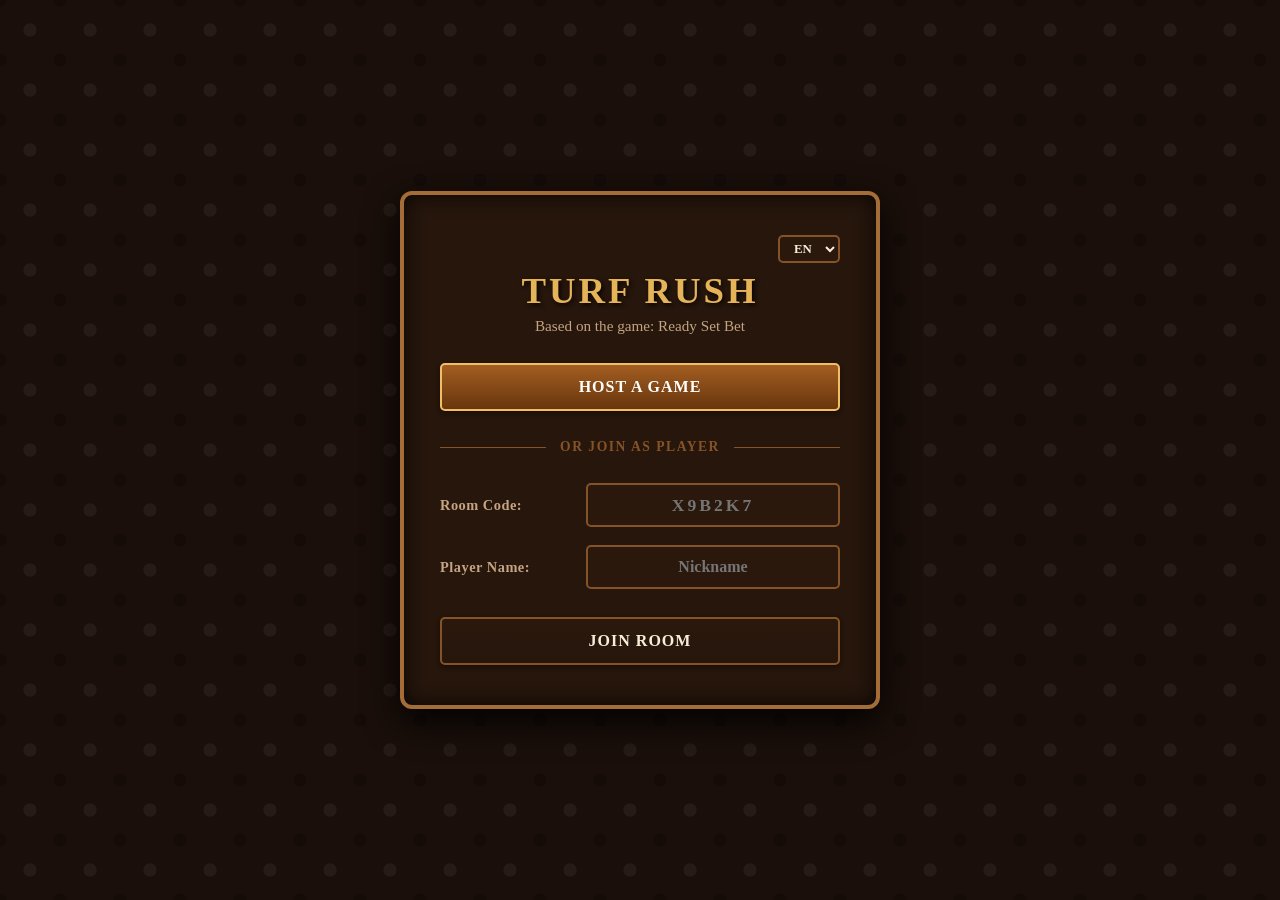
<file: index.html>
<!-- Portal view -->
<!DOCTYPE html>
<html lang="en">
    <head>
        <meta charset="UTF-8">
        <meta name="viewport" content="width=device-width, initial-scale=1.0">
        <title>Turf Rush</title>
        <link rel="stylesheet" href="assets/css/host.css">
        
        <style>
            .portal-container {
                display: flex;
                justify-content: center;
                align-items: center;
                min-height: 100vh;
                padding: 24px;
            }

            .portal-box {
                background: var(--bg-card);
                border: 4px solid var(--border-bright);
                box-shadow: inset 0 0 20px rgba(0, 0, 0, 0.8), 0 12px 35px rgba(0, 0, 0, 0.9);
                padding: 40px 36px;
                border-radius: 12px;
                width: 100%;
                max-width: 480px; /* Un poco más de ancho para acomodar label + input cómodamente */
                text-align: center;
                display: flex;
                flex-direction: column;
            }

            .portal-lang-wrapper {
                display: flex;
                justify-content: flex-end;
                margin-bottom: 8px;
            }

            .portal-box h1 {
                color: var(--accent-gold);
                font-size: 2.3rem;
                letter-spacing: 3px;
                margin-bottom: 6px;
                line-height: 1.1;
                text-shadow: 2px 2px 4px rgba(0, 0, 0, 0.8);
            }

            .portal-box p {
                color: var(--text-muted);
                font-size: 0.95rem;
                margin-bottom: 28px;
            }

            .divider {
                display: flex;
                align-items: center;
                text-align: center;
                margin: 28px 0;
                color: var(--border-main);
                font-weight: 700;
                font-size: 0.85rem;
                letter-spacing: 1.5px;
            }

            .divider::before, 
            .divider::after {
                content: '';
                flex: 1;
                border-bottom: 1px solid var(--border-main);
            }

            .divider:not(:empty)::before { 
                margin-right: 14px; 
            }

            .divider:not(:empty)::after { 
                margin-left: 14px; 
            }

            /* Alineación en una misma fila (Label a la izquierda, Input a la derecha) */
            .portal-row-group {
                display: grid;
                grid-template-columns: 130px 1fr;
                align-items: center;
                gap: 16px;
                margin-bottom: 18px;
                text-align: left;
            }

            .portal-row-group label {
                font-weight: 700;
                color: var(--text-muted);
                font-size: 0.9rem;
                letter-spacing: 0.5px;
                white-space: nowrap;
                line-height: 1;
            }

            .portal-row-group .config-input {
                height: 44px;
                font-size: 1rem;
            }

            .btn-portal-action {
                width: 100%;
                height: 48px;
                font-size: 1rem;
                font-weight: 800;
                letter-spacing: 1px;
                display: flex;
                align-items: center;
                justify-content: center;
            }
        </style>
    </head>
    
    <body class="theme-western">
        <div class="portal-container">
            <div class="portal-box">
                <div class="portal-lang-wrapper">
                    <select id="portalLang" class="config-select" style="width: auto; padding: 4px 10px; font-size: 0.8rem; height: auto;">
                        <option value="en" selected>EN</option>
                        <option value="es">ES</option>
                    </select>
                </div>

                <h1 id="portalTitle">TURF RUSH</h1>
                <p id="portalSub">Based on the game: Ready Set Bet</p>

                <button id="btnHost" class="primary btn-portal-action">
                    HOST A GAME
                </button>

                <div class="divider" id="portalDivider">OR JOIN AS PLAYER</div>

                <!-- Join form -->
                <form id="joinForm">
                    <div class="portal-row-group">
                        <label for="roomInput" id="lblRoomInput">Room Code:</label>
                        <input 
                            type="text" 
                            id="roomInput" 
                            class="config-input" 
                            placeholder="X9B2K7" 
                            maxlength="6" 
                            required 
                            style="text-align: center; text-transform: uppercase; letter-spacing: 3px; font-size: 1.1rem;"
                        >
                    </div>

                    <div class="portal-row-group" style="margin-bottom: 28px;">
                        <label for="nameInput" id="lblNameInput">Player Name:</label>
                        <input 
                            type="text" 
                            id="nameInput" 
                            class="config-input" 
                            placeholder="Nickname" 
                            maxlength="12" 
                            required
                            style="text-align: center;"
                        >
                    </div>

                    <button type="submit" id="btnJoinSubmit" class="btn-portal-action">
                        JOIN ROOM
                    </button>
                </form>
            </div>
        </div>

        <script src="lang/i18n.js"></script>
        <script src="assets/js/ui/i18n_ui.js"></script>
        <script src="assets/js/ui/portal_ui.js"></script>
    </body>
</html>
</file>
<file: assets/css/host.css>
/* ==========================================================================
   Imports & Layout
   ========================================================================== */

@import url("./theme.css");

* {
    box-sizing: border-box;
    margin: 0;
    padding: 0;
    user-select: none;
    -webkit-user-select: none;
}

html, body {
    width: 100%;
    height: 100%;
    margin: 0;
    padding: 0;
    background-color: var(--bg-main);
    background-image: radial-gradient(rgba(255, 255, 255, 0.05) 15%, transparent 16%), radial-gradient(rgba(0, 0, 0, 0.2) 15%, transparent 16%);
    background-size: 60px 60px;
    background-position: 0 0, 30px 30px;
    color: var(--text-main);
    font-family: var(--font-family);
    transition: background-color 0.3s ease, color 0.3s ease;
    display: flex;
    flex-direction: column;
    overflow: hidden;
}

/* ==========================================================================
   Forms & Controls
   ========================================================================== */

.form-group {
    display: grid;
    grid-template-columns: 140px 1fr;
    align-items: center;
    gap: 14px;
    margin-bottom: 12px;
    text-align: left;
}

.form-group label {
    font-weight: 700;
    color: var(--text-muted);
    font-size: 0.95rem;
    white-space: nowrap;
}

.config-input, .config-select {
    width: 100%;
    background: var(--bg-input);
    color: var(--text-main);
    border: 2px solid var(--border-main);
    padding: 9px 14px;
    border-radius: 5px;
    font-family: inherit;
    font-weight: 700;
    font-size: 0.95rem;
    outline: none;
    transition: border-color 0.2s ease;
}

.config-input:focus, .config-select:focus {
    border-color: var(--accent-bright);
}

/* ==========================================================================
   Fullscreen Views
   ========================================================================== */

.fullscreen-view {
    position: fixed;
    top: 0; 
    left: 0;
    width: 100vw; 
    height: 100vh;
    display: flex;
    justify-content: center;
    align-items: center;
    background-color: var(--bg-main);
    background-image: radial-gradient(rgba(255, 255, 255, 0.05) 15%, transparent 16%), radial-gradient(rgba(0, 0, 0, 0.2) 15%, transparent 16%);
    background-size: 60px 60px;
    background-position: 0 0, 30px 30px;
    z-index: 10;
    overflow: hidden;
}

.fullscreen-view.hidden {
    display: none !important;
}

/* ==========================================================================
   Buttons
   ========================================================================== */

button, .btn-primary {
    background: linear-gradient(180deg, var(--bg-input) 0%, var(--bg-card) 100%);
    color: var(--text-main);
    border: 2px solid var(--border-main);
    padding: 8px 18px;
    border-radius: 5px;
    font-weight: 700;
    font-family: inherit;
    font-size: 0.9rem;
    cursor: pointer;
    box-shadow: 0 2px 5px rgba(0, 0, 0, 0.4);
    transition: transform 0.1s ease, filter 0.1s ease, border-color 0.2s ease;
}

button.primary, .btn-primary {
    background: linear-gradient(180deg, var(--btn-primary-start) 0%, var(--btn-primary-end) 100%);
    border-color: var(--btn-border);
    color: #ffffff;
}

button:hover, .btn-primary:hover {
    filter: brightness(1.15);
}

button:active, .btn-primary:active {
    transform: translateY(2px);
}

button:disabled, .btn-primary:disabled {
    opacity: 0.45;
    cursor: not-allowed;
    filter: grayscale(1);
}

.btn-kick {
    background: #ef4444 !important;
    color: #ffffff !important;
    border: 2px solid #7f1d1d !important;
    padding: 4px 10px !important;
    font-size: 0.75rem !important;
    border-radius: 4px !important;
    cursor: pointer;
}

/* ==========================================================================
   Lobby Layout
   ========================================================================== */

.lobby-content-wrapper {
    background: var(--bg-card);
    border: 5px solid var(--border-bright);
    box-shadow: inset 0 0 30px rgba(0, 0, 0, 0.9), 0 15px 50px rgba(0, 0, 0, 0.95);
    padding: 36px 40px;
    border-radius: 12px;
    display: flex;
    flex-direction: column;
    width: 92%; 
    max-width: 1080px;
}

.lobby-content { 
    display: flex; 
    gap: 40px; 
    align-items: stretch; 
}

.lobby-config-side {
    flex: 1.25;
}

.lobby-p2p-side { 
    flex: 1; 
    background: var(--bg-panel); 
    border: 2px solid var(--border-main); 
    border-radius: 8px; 
    padding: 24px; 
    display: flex; 
    flex-direction: column; 
    align-items: center; 
    justify-content: center;
}

#qrcode { 
    background: #ffffff; 
    padding: 12px; 
    border-radius: 6px; 
    margin: 16px 0 10px 0; 
}

#qrcode img {
    display: block;
    width: 170px;
    height: 170px;
}

.players-joined-card {
    width: 100%;
    margin-top: 16px;
}

.players-list { 
    list-style: none; 
    display: flex; 
    flex-direction: column; 
    gap: 6px; 
    overflow-y: auto; 
    margin-top: 8px; 
}

.player-chip { 
    background: var(--bg-input); 
    border: 1px solid var(--border-main); 
    padding: 6px 12px; 
    border-radius: 4px; 
    display: flex; 
    align-items: center; 
    justify-content: space-between; 
    font-size: 0.95rem; 
    font-weight: 700; 
}

.color-dot {
    width: 14px;
    height: 14px;
    border-radius: 50%;
    display: inline-block;
    border: 2px solid var(--text-main);
    margin-right: 8px;
}

.btn-copy-link {
    background: var(--bg-input);
    border: 2px solid var(--border-main);
    color: var(--accent-bright);
    padding: 8px 16px;
    font-size: 0.85rem;
    border-radius: 4px;
    cursor: pointer;
    font-weight: 800;
    display: inline-flex;
    align-items: center;
    gap: 6px;
    transition: all 0.2s ease;
}

.btn-copy-link:hover {
    background: var(--bg-card);
    border-color: var(--accent-bright);
    color: #ffffff;
}

/* ==========================================================================
   Uma Musume DLC Setup
   ========================================================================== */

.uma-setup-card {
    background: var(--bg-card);
    border: 4px solid var(--border-bright);
    border-radius: 12px;
    padding: 24px 32px;
    width: 92%;
    max-width: 1050px;
    max-height: 92vh;
    display: flex;
    flex-direction: column;
    box-shadow: 0 10px 40px rgba(0, 0, 0, 0.9);
}

.uma-setup-header {
    display: flex;
    justify-content: space-between;
    align-items: center;
    border-bottom: 2px solid var(--border-main);
    padding-bottom: 14px;
    margin-bottom: 16px;
}

.btn-uma-dice-all {
    background: linear-gradient(180deg, var(--btn-primary-start) 0%, var(--btn-primary-end) 100%);
    border: 2px solid var(--btn-border);
    color: #ffffff;
    padding: 8px 18px;
    border-radius: 6px;
    font-weight: 900;
    font-size: 0.95rem;
    cursor: pointer;
    display: flex;
    align-items: center;
    gap: 6px;
}

.uma-lanes-scroll-container {
    flex: 1;
    overflow-y: auto;
    display: flex;
    flex-direction: column;
    gap: 8px;
    padding-right: 8px;
}

.uma-lane-row {
    display: grid;
    grid-template-columns: 80px 46px 1fr 44px;
    align-items: center;
    gap: 14px;
    background: var(--bg-panel);
    border: 1.5px solid var(--border-main);
    border-radius: 6px;
    padding: 6px 14px;
    transition: border-color 0.2s ease, background 0.2s ease;
}

.uma-lane-row:hover {
    border-color: var(--accent-bright);
    background: var(--bg-input);
}

.uma-lane-preview-icon {
    width: 44px;
    height: 44px;
    border-radius: 50%;
    background-size: cover;
    background-position: center;
    border: 2px solid var(--accent-bright);
    background-color: #070d14;
    box-shadow: 0 2px 6px rgba(0,0,0,0.6);
}

.uma-select-dropdown {
    background: var(--bg-input);
    color: var(--text-main);
    border: 1.5px solid var(--border-main);
    padding: 8px 12px;
    border-radius: 4px;
    font-size: 1rem;
    font-weight: 700;
    font-family: inherit;
    width: 100%;
    outline: none;
}

.btn-uma-lane-dice {
    width: 42px;
    height: 42px;
    background: linear-gradient(180deg, var(--bg-input) 0%, var(--bg-card) 100%);
    border: 1.5px solid var(--border-main);
    border-radius: 4px;
    color: #ffffff;
    font-size: 1.2rem;
    display: flex;
    align-items: center;
    justify-content: center;
    cursor: pointer;
    box-shadow: 0 2px 4px rgba(0,0,0,0.5);
}

.btn-uma-lane-dice:hover {
    filter: brightness(1.2);
}

.uma-setup-footer {
    display: flex;
    justify-content: flex-end;
    gap: 16px;
    border-top: 2px solid var(--border-main);
    padding-top: 14px;
    margin-top: 14px;
}

/* ==========================================================================
   In-Game Header & Controls
   ========================================================================== */

header {
    background: linear-gradient(180deg, var(--bg-card) 0%, var(--bg-panel) 100%);
    padding: 10px 24px;
    display: flex;
    justify-content: space-between;
    align-items: center;
    border-bottom: 3px solid var(--border-bright);
    box-shadow: 0 4px 12px rgba(0, 0, 0, 0.6);
    width: 100%;
}

.title-area h1 { 
    font-size: 1.5rem; 
    font-weight: 900; 
    letter-spacing: 2px; 
    color: var(--accent-gold); 
    text-shadow: 2px 2px 4px #000000; 
}

.controls-bar { 
    display: flex; 
    gap: 12px; 
    align-items: center; 
}

.lang-switch-btn {
    background: var(--bg-input);
    border: 2px solid var(--border-main);
    color: var(--accent-bright);
    padding: 6px 12px;
    font-size: 0.9rem;
    font-weight: 900;
    border-radius: 6px;
    cursor: pointer;
    display: inline-flex;
    align-items: center;
    gap: 6px;
    user-select: none;
    transition: all 0.2s ease;
}

.lang-switch-btn:hover {
    background: var(--bg-card);
    border-color: var(--accent-bright);
    color: #ffffff;
}

.speed-group {
    display: flex;
    background: var(--bg-panel);
    border: 2px solid var(--border-main);
    border-radius: 6px;
    overflow: hidden;
    height: 38px;
}

.speed-btn {
    background: transparent;
    color: var(--text-muted);
    border: none;
    border-right: 1px solid var(--border-main);
    padding: 0 14px;
    font-weight: 800;
    cursor: pointer;
    transition: all 0.2s ease;
}

.speed-btn:last-child {
    border-right: none;
}

.speed-btn:hover {
    background: var(--bg-input);
    color: #ffffff;
}

.speed-btn.active {
    background: var(--accent-bright);
    color: #000000;
    box-shadow: inset 0 0 10px rgba(0,0,0,0.4);
}

.speed-btn-icon {
    font-size: 1.15rem;
    line-height: 1;
}

/* ==========================================================================
   Track & Runners
   ========================================================================== */

main { 
    flex: 1; 
    display: flex; 
    padding: 16px; 
    gap: 16px; 
    overflow: hidden; 
    width: 100%; 
}

.track-container {
    flex: 3;
    background: var(--bg-track);
    border-radius: 8px;
    padding: 16px;
    display: flex;
    flex-direction: column;
    justify-content: space-between;
    border: 5px solid var(--border-track);
    box-shadow: inset 0 0 30px rgba(0, 0, 0, 0.7);
    position: relative;
}

.track-lane {
    display: flex;
    align-items: center;
    height: calc((100% - 24px) / 9);
    position: relative;
    border-bottom: 1px dashed rgba(229, 179, 88, 0.25);
}

.lane-badge {
    width: 70px;
    font-weight: 900;
    font-size: 0.85rem;
    display: flex;
    flex-direction: column;
    align-items: center;
    justify-content: center;
    padding: 2px 0;
    border-radius: 4px;
    margin-right: 12px;
    text-align: center;
    box-shadow: 0 2px 4px rgba(0, 0, 0, 0.5);
    border: 2px solid rgba(255, 255, 255, 0.3);
}

.lane-badge.blue {
    background: #1e3a8a;
    color: #fff;
}

.lane-badge.orange {
    background: #c2410c;
    color: #fff;
}

.lane-badge.red {
    background: #991b1b;
    color: #fff;
}

.lane-badge.black {
    background: #27272a;
    color: #f4f4f5;
    border-color: #71717a;
}

.lane-grid {
    flex: 1;
    display: grid;
    grid-template-columns: repeat(16, 1fr);
    height: 100%;
    position: relative;
}

.cell {
    border-right: 1px solid rgba(247, 238, 216, 0.12);
    height: 100%;
    position: relative;
}

.cell.red-line {
    border-right: 4px solid #ef4444;
    background-color: rgba(239, 68, 68, 0.12);
}

.cell.finish-line {
    border-right: 6px solid var(--accent-bright);
    background: repeating-linear-gradient(45deg, rgba(255, 213, 79, 0.2), rgba(255, 213, 79, 0.2) 6px, transparent 6px, transparent 12px);
}

.runner {
    position: absolute;
    top: 50%;
    transform: translate(-50%, -50%);
    width: 44px;
    height: 44px;
    border-radius: 50%;
    background: #ffffff;
    border: 3px solid var(--border-bright);
    display: flex;
    align-items: center;
    justify-content: center;
    font-weight: 900;
    font-size: 1rem;
    color: #000000;
    box-shadow: 0 4px 10px rgba(0, 0, 0, 0.7);
    transition: left 0.35s cubic-bezier(0.25, 1, 0.5, 1);
    z-index: 5;
    background-size: cover;
    background-position: center;
}

.runner.bonus-streak {
    animation: streakGlow 0.6s ease;
    border-color: #f59e0b;
    box-shadow: 0 0 16px #f59e0b;
}

@keyframes streakGlow {
    0% {
        transform: translate(-50%, -50%) scale(1);
    }
    50% {
        transform: translate(-50%, -50%) scale(1.35) rotate(-8deg);
    }
    100% {
        transform: translate(-50%, -50%) scale(1);
    }
}

/* ==========================================================================
   Side Panel & Dice Controls
   ========================================================================== */

.side-panel {
    flex: 1;
    background: var(--bg-panel);
    border-radius: 8px;
    border: 3px solid var(--border-main);
    padding: 16px;
    display: flex;
    flex-direction: column;
    gap: 12px;
    box-shadow: inset 0 0 15px rgba(0, 0, 0, 0.8);
}

.dice-display-box {
    background: var(--bg-card);
    border-radius: 6px;
    padding: 14px;
    text-align: center;
    border: 2px solid var(--border-main);
}

.dice-row {
    display: flex;
    justify-content: center;
    gap: 16px;
    margin: 10px 0;
}

.die-face {
    width: 48px;
    height: 48px;
    background: #ffffff;
    color: #1a0f0a;
    font-size: 1.6rem;
    font-weight: 900;
    border-radius: 8px;
    display: flex;
    align-items: center;
    justify-content: center;
    border: 2px solid var(--text-muted);
    box-shadow: 0 4px 6px rgba(0, 0, 0, 0.6);
}

.dice-sum {
    font-size: 1.9rem;
    font-weight: 900;
    color: var(--accent-gold);
    text-shadow: 1px 1px 3px #000000;
}

.dice-controls-row {
    display: flex;
    gap: 8px;
    width: 100%;
    margin-top: 10px;
}

.btn-dice-ctrl {
    flex: 1;
    padding: 10px 0;
    font-size: 1.25rem;
    background: var(--bg-input);
    border: 2px solid var(--border-main);
    color: var(--accent-bright);
    border-radius: 6px;
    cursor: pointer;
    display: flex;
    align-items: center;
    justify-content: center;
    transition: all 0.2s ease;
}

.btn-dice-ctrl:hover {
    background: var(--bg-card);
    border-color: var(--accent-bright);
}

.btn-dice-ctrl.primary-ctrl {
    background: linear-gradient(180deg, var(--btn-primary-start) 0%, var(--btn-primary-end) 100%);
    border-color: var(--btn-border);
    color: #ffffff;
}

.status-alert {
    padding: 8px 14px;
    border-radius: 6px;
    font-weight: 800;
    text-align: center;
    letter-spacing: 1px;
    border: 2px solid;
    text-transform: uppercase;
}

.status-alert.open {
    color: #86efac;
    background: #064e3b;
    border-color: #10b981;
}

.status-alert.closed {
    color: #fca5a5;
    background: #7f1d1d;
    border-color: #ef4444;
}

.announcements-box {
    flex: 1;
    background: var(--bg-card);
    border-radius: 6px;
    padding: 10px;
    overflow-y: auto;
    font-size: 0.82rem;
    display: flex;
    flex-direction: column;
    gap: 6px;
    border: 2px solid var(--border-main);
}

.announcement-entry {
    padding: 5px 8px;
    border-left: 3px solid var(--accent-gold);
    background: var(--bg-input);
    color: var(--text-main);
    line-height: 1.3;
}
</file>
